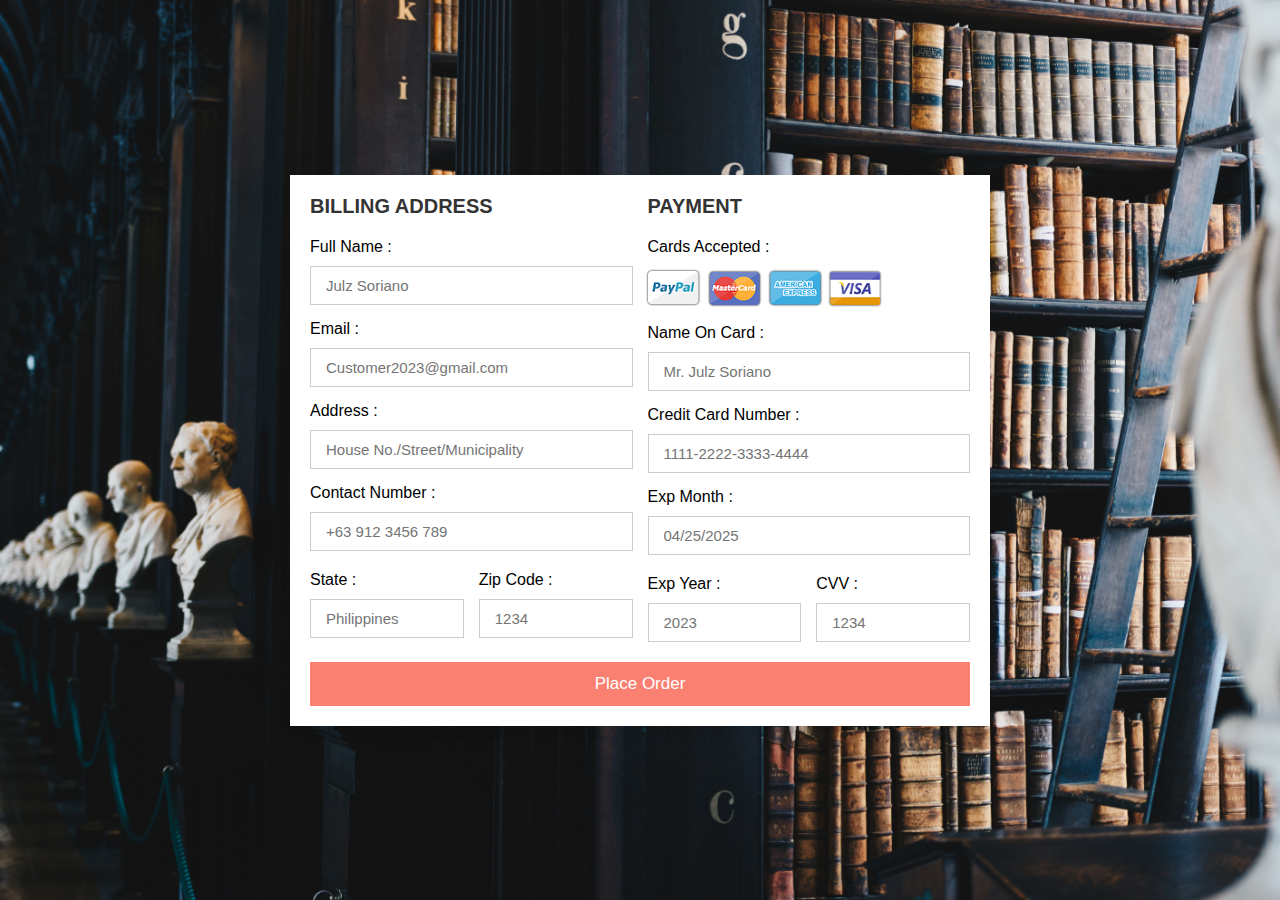
<file: checkout.html>
<!DOCTYPE html>
<html lang="en">
<head>
    <meta charset="UTF-8">
    <meta http-equiv="X-UA-Compatible" content="IE=edge">
    <meta name="viewport" content="width=device-width, initial-scale=1.0">
    <link rel="stylesheet" href="checkout.css">

</head>
<body>

<div class="container">
    <form action="">
        <div class="row">
            <div class="col">
                <h3 class="title">billing address</h3>
                <div class="inputBox">
                    <span>full name :</span>
                    <input type="text" placeholder="Julz Soriano">
                </div>
                <div class="inputBox">
                    <span>email :</span>
                    <input type="email" placeholder="Customer2023@gmail.com">
                </div>
                <div class="inputBox">
                    <span>address :</span>
                    <input type="text" placeholder="House No./Street/Municipality">
                </div>
                <div class="inputBox">
                    <span>contact number :</span>
                    <input type="text" placeholder="+63 912 3456 789">
                </div>
                <div class="flex">
                    <div class="inputBox">
                        <span>state :</span>
                        <input type="text" placeholder="Philippines">
                    </div>
                    <div class="inputBox">
                        <span>zip code :</span>
                        <input type="text" placeholder="1234">
                    </div>
                </div>
            </div>
            <div class="col">
                <h3 class="title">payment</h3>
                <div class="inputBox">
                    <span>cards accepted :</span>
                    <img src="images/card_img.png" alt="">
                </div>
                <div class="inputBox">
                    <span>name on card :</span>
                    <input type="text" placeholder="Mr. Julz Soriano">
                </div>
                <div class="inputBox">
                    <span>credit card number :</span>
                    <input type="number" placeholder="1111-2222-3333-4444">
                </div>
                <div class="inputBox">
                    <span>exp month :</span>
                    <input type="text" placeholder="04/25/2025">
                </div>
                <div class="flex">
                    <div class="inputBox">
                        <span>exp year :</span>
                        <input type="number" placeholder="2023">
                    </div>
                    <div class="inputBox">
                        <span>CVV :</span>
                        <input type="text" placeholder="1234">
                    </div>
                </div>
            </div>
        </div>
        <input type="submit" value="Place Order" class="submit-btn">
    </form>
</div>    
    
</body>
</html>
</file>
<file: checkout.css>
*
   {
     font-family: 'Poppins', sans-serif;
     margin:0; padding:0;
     box-sizing: border-box;
     outline: none; border:none;
     text-transform: capitalize;
     transition: all .2s linear;
   }
   
   .container{
     display: flex;
     justify-content: center;;
     align-items: center;
     padding:25px;
     min-height: 100vh;
     background: url(images/bg100.jpg) no-repeat center center/cover;
   }
   
   .container form{
     padding:20px;
     width:700px;
     background: #fff;
     box-shadow: 0 5px 10px rgba(0,0,0,.1);
   }
   
   .container form .row{
     display: flex;
     flex-wrap: wrap;
     gap:15px;
   }
   
   .container form .row .col{
     flex:1 1 250px;
   }
   
   .container form .row .col .title{
     font-size: 20px;
     color:#333;
     padding-bottom: 5px;
     text-transform: uppercase;
   }
   
   .container form .row .col .inputBox{
     margin:15px 0;
   }
   
   .container form .row .col .inputBox span{
     margin-bottom: 10px;
     display: block;
   }
   
   .container form .row .col .inputBox input{
     width: 100%;
     border:1px solid #ccc;
     padding:10px 15px;
     font-size: 15px;
     text-transform: none;
   }
   
   .container form .row .col .inputBox input:focus{
     border:1px solid #000;
   }
   
   .container form .row .col .flex{
     display: flex;
     gap:15px;
   }
   
   .container form .row .col .flex .inputBox{
     margin-top: 5px;
   }
   
   .container form .row .col .inputBox img{
     height: 34px;
     margin-top: 5px;
     filter: drop-shadow(0 0 1px #000);
   }
   
   .container form .submit-btn{
     width: 100%;
     padding:12px;
     font-size: 17px;
     background: salmon;
     color:#fff;
     margin-top: 5px;
     cursor: pointer;
   }
   
   .container form .submit-btn:hover{
     background: #2ecc71;
   }
</file>
